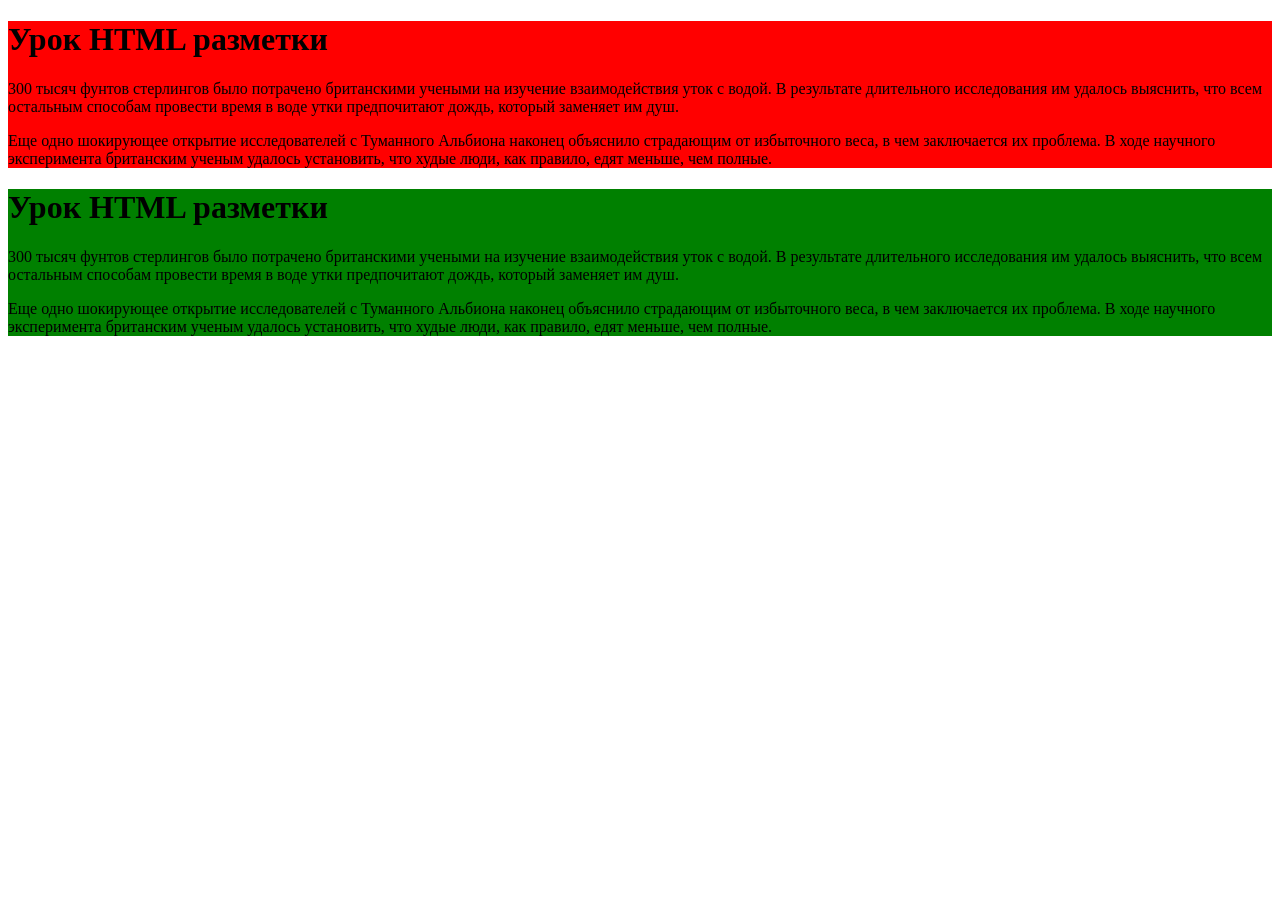
<file: index.html>
<!DOCTYPE html>
<html lang="ru">
<head>
	<meta charset="UTF-8">
	<title>"Урок HTML разметки"</title>
	<meta name="description" content="Урок HTML разметки">
	<meta name="keywords" comtent="html,Lesson">
</head>
<body>
	<div class="content">
		<h1>Урок HTML разметки</h1>
		<p>300 тысяч фунтов стерлингов было потрачено британскими учеными на изучение взаимодействия уток с водой. В результате длительного исследования им удалось выяснить, что всем остальным способам провести время в воде утки предпочитают дождь, который заменяет им душ.</p>
	
		<p>Еще одно шокирующее открытие исследователей с Туманного Альбиона наконец объяснило страдающим от избыточного веса, в чем заключается их проблема. В ходе научного эксперимента британским ученым удалось установить, что худые люди, как правило, едят меньше, чем полные.</p>
	</div>
	<div class="content1">
		<h1>Урок HTML разметки</h1>
		<p>300 тысяч фунтов стерлингов было потрачено британскими учеными на изучение взаимодействия уток с водой. В результате длительного исследования им удалось выяснить, что всем остальным способам провести время в воде утки предпочитают дождь, который заменяет им душ.</p>
	
		<p>Еще одно шокирующее открытие исследователей с Туманного Альбиона наконец объяснило страдающим от избыточного веса, в чем заключается их проблема. В ходе научного эксперимента британским ученым удалось установить, что худые люди, как правило, едят меньше, чем полные.</p>
	</div>

	<style type="text/css">
		
		.content {
			background-color: red;
		}

		.content1 {
			background-color: green;
		}

		
	</style>
</body>
</html>
</file>
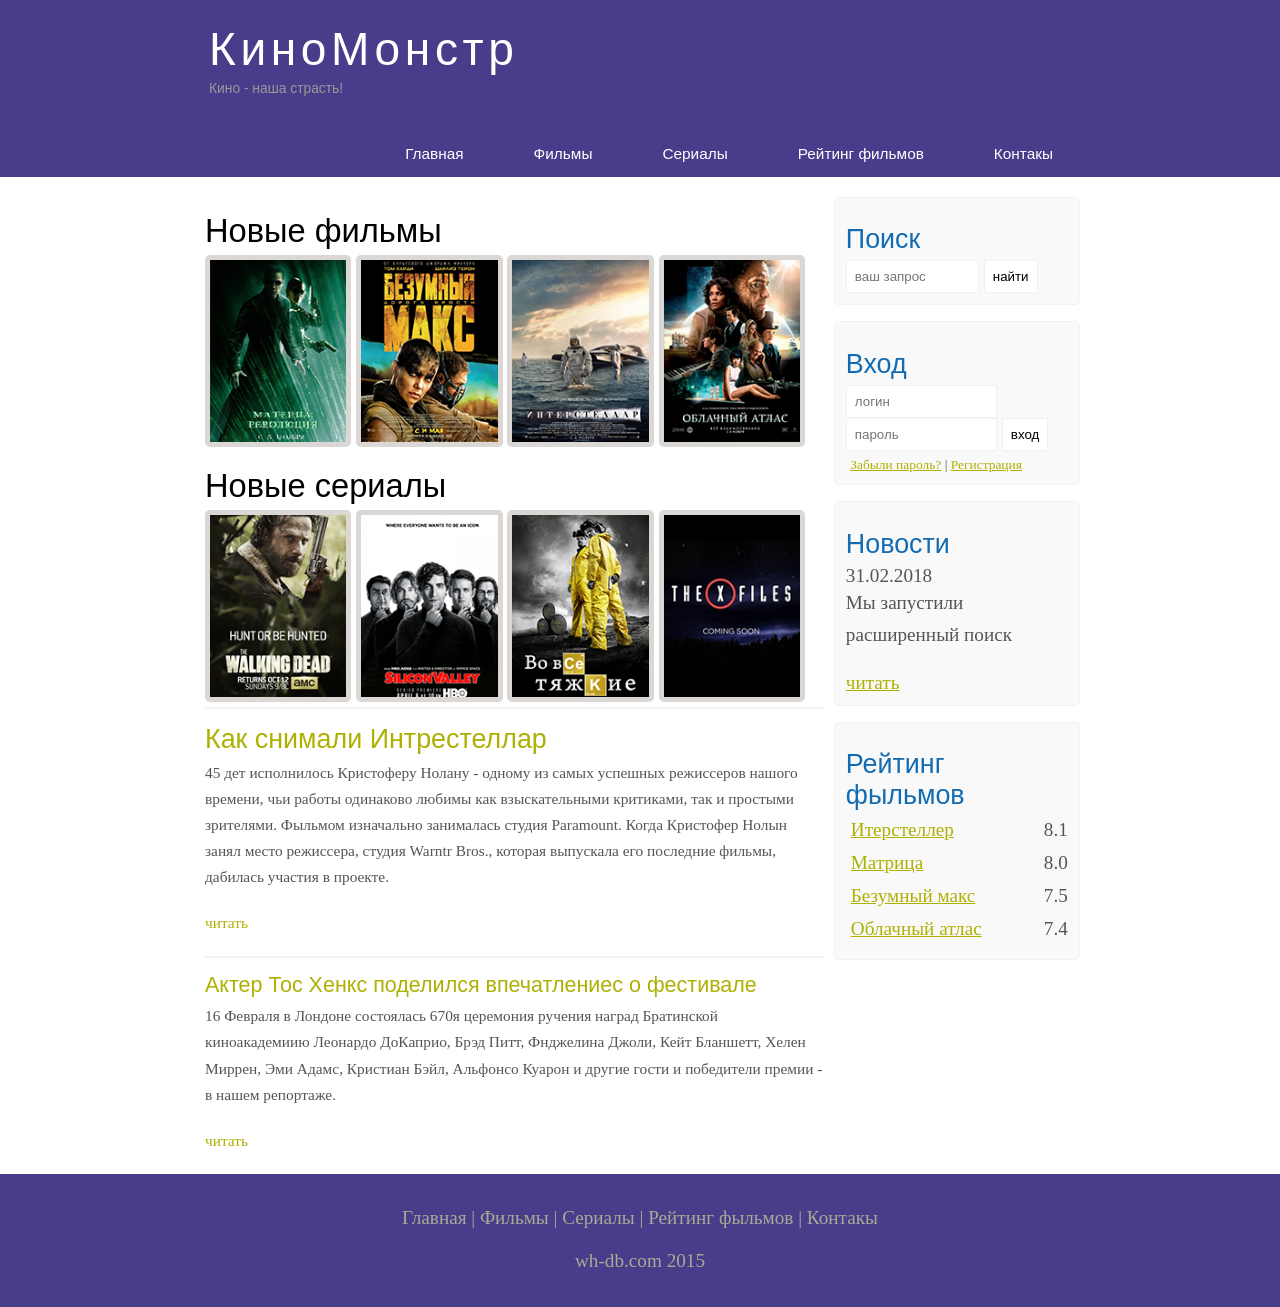
<file: kinomonster/index.html>
<!DOCTYPE html>
<html lang="en">
<head>
	<meta charset="UTF-8">
	<meta name="viewport" content="width=device-width, intitial-scale-1.0">
	<title>Главная</title>
	<meta name="description" content="Киномонстр - ето портал о кино">
	<meta mame="keywords" content="фильми, фильми онлайн, hd">
	<link rel="stylesheet" type="text/css" href="assets/css/style.css">
</head>
<body>

	<div class="main">
		<div class="header">
			<div class="logo">
				<div class="logo_text">
					<h1><a href="index.html">КиноМонстр</a></h1>
					<h2>Кино - наша страсть!</h2>

				</div>
			</div>	

			<div class="menubar">

				<ul class="menu">
					
					<li class="selected"><a href="index.html">Главная</a></li>
					<li><a href="films.html">Фильмы</a></li>
					<li><a href="#">Сериалы</a></li>
					<li><a href="rating.html">Рейтинг фильмов</a></li>
					<li><a href="contact.html">Контакы</a></li>
				</ul>

			</div>
		</div>



		<div class="site_content">

			<div class="sidebar_container">
				<div class="sidebar">
					<h2>Поиск</h2>
					<form method="post" action="#" id="search_form">
						<input type="search" name="search_field" placeholder="ваш запрос" />
						<input type="submit" class="btn" value="найти" />
					</form>
				</div>
				<div class="sidebar">
					<h2>Вход</h2>
					<form method="post" action="#" id="login"> 

						<input type="text" name="login_field" placeholder="логин"/>
						<input type="password" name="password_field" placeholder="пароль"/>
						<input type="submit" class="btn" value="вход"/>
						<div class="lables_passreg_text">
							<span><a href="#">Забыли пароль?</a></span> | <span><a href="#">Регистрация</a></span>
						</div>

					</form>
				</div>

				<div class="sidebar">
					<h2>Новости</h2>
					<span>31.02.2018</span>
					<p>Мы запустили расширенный поиск</p>
					<a href="#">читать</a>
				</div>

				<div class="sidebar">
					<h2>Рейтинг фыльмов</h2>
					<ul>
						<li><a href="show.html">Итерстеллер</a><span class="rating_sidebar">8.1</span></li>
						<li><a href="#">Матрица</a><span class="rating_sidebar">8.0</span></li>
						<li><a href="#">Безумный макс</a><span class="rating_sidebar">7.5</span></li>
						<li><a href="#">Облачный атлас</a><span class="rating_sidebar">7.4</span></li>
					</ul>
				</div>
				
			</div>

			<div class="content">
				
				<h1>Новые фильмы</h1>

				<div class="films_block">
					
					<a href="#"><img src=assets/img/matrix.png></a>
					<a href="#"><img src=assets/img/max.png></a>
					<a href="show.html"><img src=assets/img/inter.png></a>
					<a href="#"><img src=assets/img/cloud.png></a>
				
				</div>

				<h1>Новые сериалы</h1>

				<div class="films_block">
					
					<a href="#"><img src=assets/img/dead.png></a>
					<a href="#"><img src=assets/img/silicon.png></a>
					<a href="#"><img src=assets/img/breakingbad.png></a>
					<a href="#"><img src=assets/img/xfiles.png></a>

				</div>

				<div class="posts">
					
					<hr>
					<h2><a href="#"> Как снимали Интрестеллар</a></h2>
					<div class="posts_content">
							
						<p>

							45 дет исполнилось Кристоферу Нолану - одному из самых успешных режиссеров нашого времени, чьи работы одинаково любимы
							как взыскательными критиками, так и простыми зрителями. Фыльмом изначально занималась студия Paramount. Когда Кристофер Нолын занял место режиссера, студия Warntr Bros., которая выпускала его последние фильмы, дабилась участия в проекте.
								
						</p>

						<p><a href="#">читать</a></p>

					<hr>
					<h2><a href="#">Актер Тос Хенкс поделился впечатлениес о фестивале </a></a></h2>

					<p>
						
							16 Февраля в Лондоне состоялась 670я церемония ручения наград Братинской
							киноакадемиию Леонардо ДоКаприо, Брэд Питт, Фнджелина Джоли, Кейт Бланшетт, Хелен
							Миррен, Эми Адамс, Кристиан Бэйл, Альфонсо Куарон и другие гости и победители премии 
							- в нашем репортаже.

					</p>

					<p><a href="#">читать</a></p>


					</div>

					



				</div>		

			</div>	



		</div>







		<div class="footer">
			<p>
				<a href="index.html">Главная</a> |
				<a href="films.html">Фильмы</a> |
				<a href="#">Сериалы</a> |
				<a href="rating.html">Рейтинг фыльмов</a> |
				<a href="contact.html">Контакы</a>
			</p>
			<p>wh-db.com 2015</p>
		</div>

		</div>
	
</body>
</html>
</file>
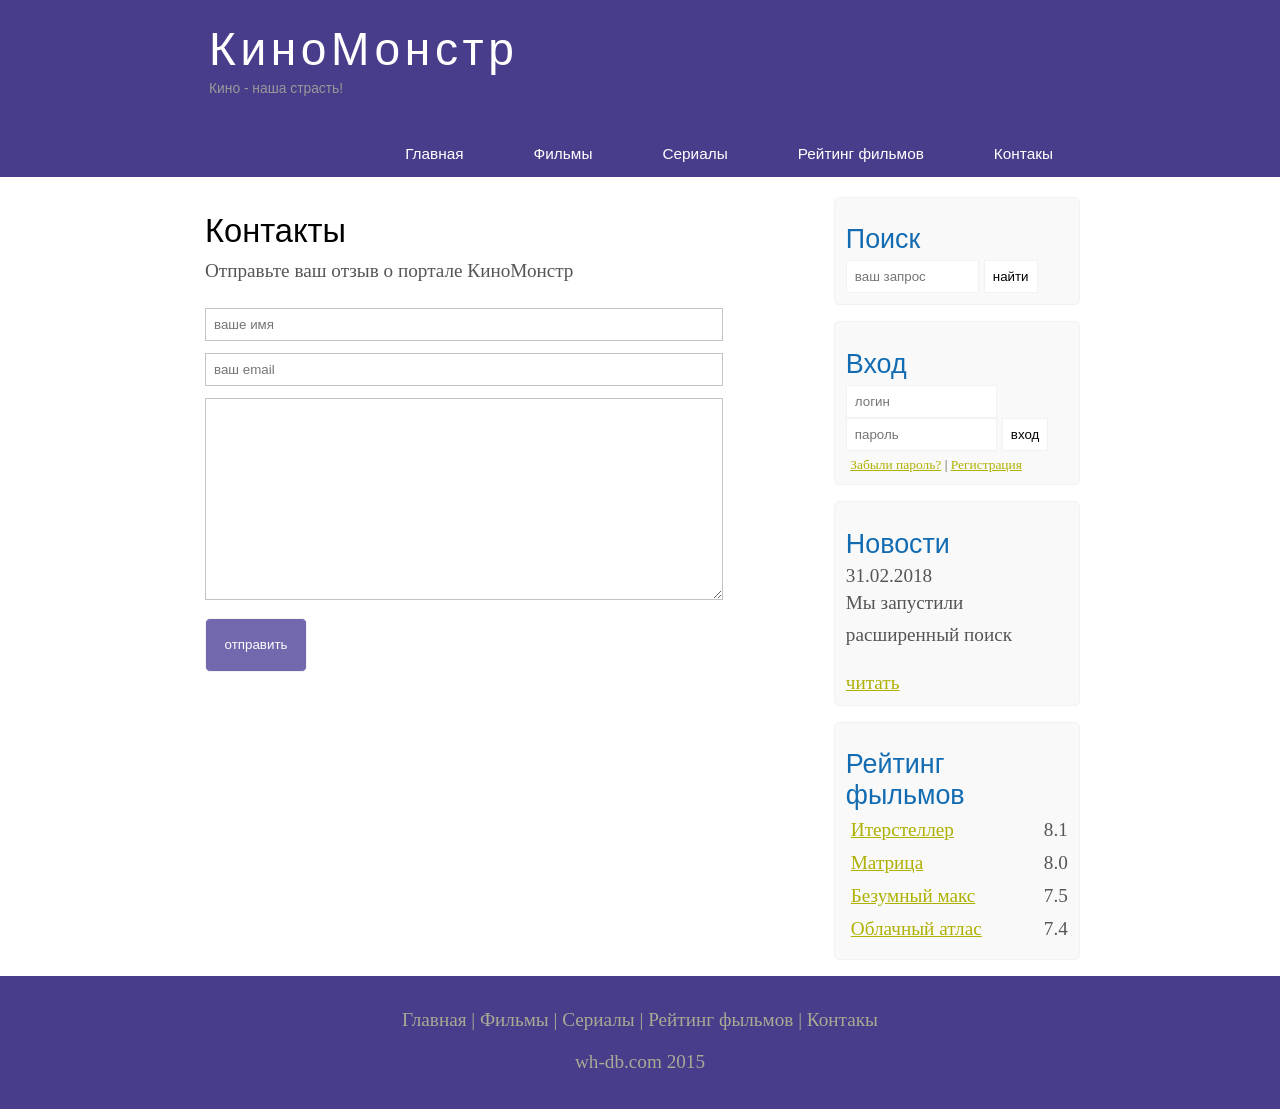
<file: kinomonster/contact.html>
<!DOCTYPE html>
<html lang="en">
<head>
	<meta charset="UTF-8">
	<meta name="viewport" content="width=device-width, intitial-scale-1.0">
	<title>Контакты</title>
	<meta name="description" content="Киномонстр - ето портал о кино">
	<meta mame="keywords" content="фильми, фильми онлайн, hd">
	<link rel="stylesheet" type="text/css" href="assets/css/style.css">
</head>
<body>

	<div class="main">
		<div class="header">
			<div class="logo">
				<div class="logo_text">
					<h1><a href="index.html">КиноМонстр</a></h1>
					<h2>Кино - наша страсть!</h2>

				</div>
			</div>	

			<div class="menubar">

				<ul class="menu">
					<li><a href="index.html">Главная</a></li>
					<li><a href="films.html">Фильмы</a></li>
					<li><a href="#">Сериалы</a></li>
					<li><a href="rating.html">Рейтинг фильмов</a></li>
					<li class="selected"><a href="contact.html">Контакы</a></li>
				</ul>

			</div>
		</div>



		<div class="site_content">

			<div class="sidebar_container">
				<div class="sidebar">
					<h2>Поиск</h2>
					<form method="post" action="#" id="search_form">
						<input type="search" name="search_field" placeholder="ваш запрос" />
						<input type="submit" class="btn" value="найти" />
					</form>
				</div>
				<div class="sidebar">
					<h2>Вход</h2>
					<form method="post" action="#" id="login"> 

						<input type="text" name="login_field" placeholder="логин"/>
						<input type="password" name="password_field" placeholder="пароль"/>
						<input type="submit" class="btn" value="вход"/>
						<div class="lables_passreg_text">
							<span><a href="#">Забыли пароль?</a></span> | <span><a href="#">Регистрация</a></span>
						</div>

					</form>
				</div>

				<div class="sidebar">
					<h2>Новости</h2>
					<span>31.02.2018</span>
					<p>Мы запустили расширенный поиск</p>
					<a href="#">читать</a>
				</div>

				<div class="sidebar">
					<h2>Рейтинг фыльмов</h2>
					<ul>
						<li><a href="show.html">Итерстеллер</a><span class="rating_sidebar">8.1</span></li>
						<li><a href="#">Матрица</a><span class="rating_sidebar">8.0</span></li>
						<li><a href="#">Безумный макс</a><span class="rating_sidebar">7.5</span></li>
						<li><a href="#">Облачный атлас</a><span class="rating_sidebar">7.4</span></li>
					</ul>
				</div>
				
			</div>

			<div class="content">
				
				<h1>Контакты</h1>
				<p>Отправьте ваш отзыв о портале КиноМонстр</p>
	
				<div class="send send_contact">	
					<form method="post" action="#" id="contact">
						<input type="text" name="review_name" placeholder="ваше имя">
						<input type="text" name="review_email" placeholder="ваш email">
						<textarea name="review_text"></textarea>
						<input class="btn" type="submit" value="отправить">
					</form>
				</div>


			

			</div>

					

			



		</div>
			<div class="footer">
			<p>
				<a href="index.html">Главная</a> |
				<a href="films.html">Фильмы</a> |
				<a href="#">Сериалы</a> |
				<a href="rating.html">Рейтинг фыльмов</a> |
				<a href="contact.html">Контакы</a>
			</p>
			<p>wh-db.com 2015</p>
			</div>



	</div>
	
</body>
</html>
</file>
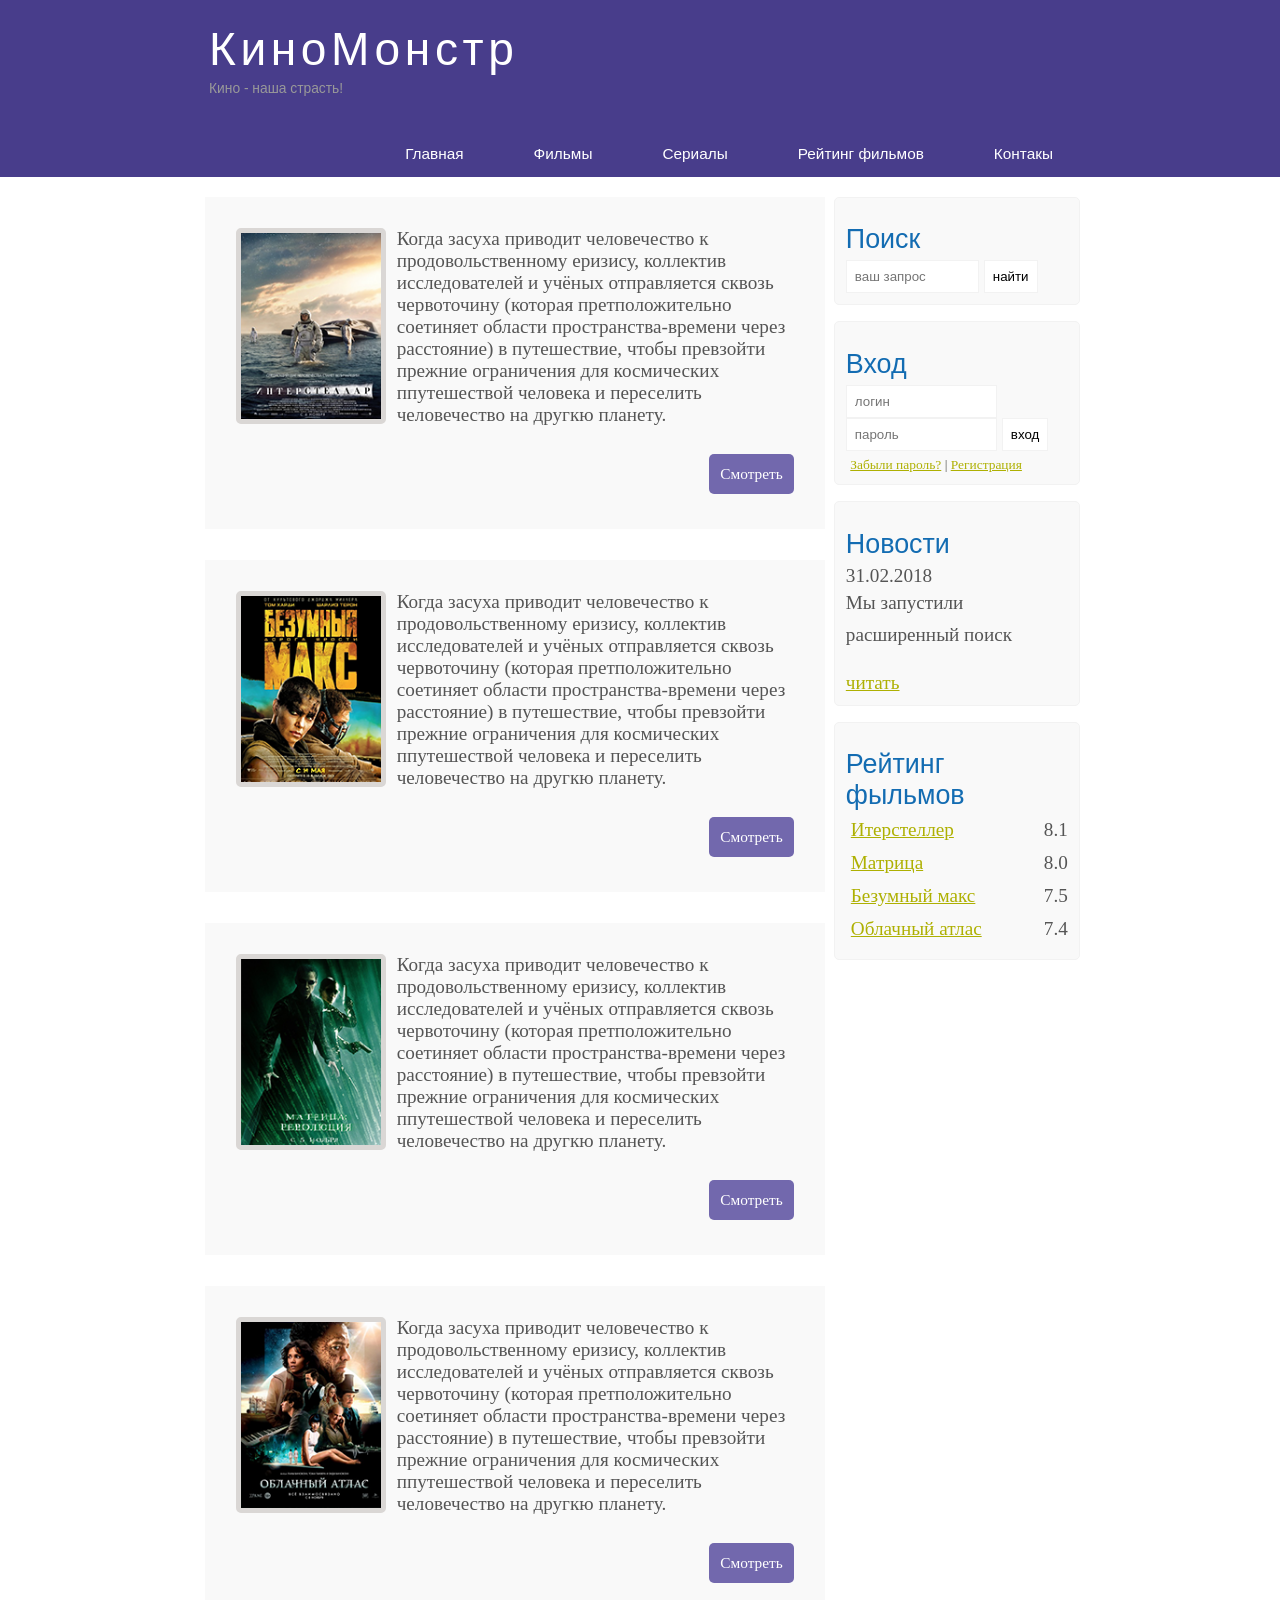
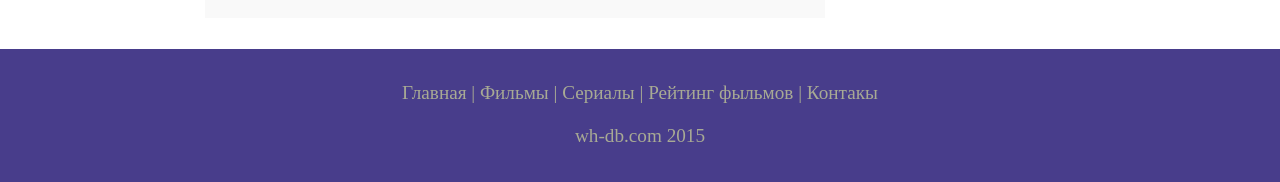
<file: kinomonster/films.html>
<!DOCTYPE html>
<html lang="en">
<head>
	<meta charset="UTF-8">
	<meta name="viewport" content="width=device-width, intitial-scale-1.0">
	<title>Фильмы</title>
	<meta name="description" content="Киномонстр - ето портал о кино">
	<meta mame="keywords" content="фильми, фильми онлайн, hd">
	<link rel="stylesheet" type="text/css" href="assets/css/style.css">
</head>
<body>

	<div class="main">
		<div class="header">
			<div class="logo">
				<div class="logo_text">
					<h1><a href="index.html">КиноМонстр</a></h1>
					<h2>Кино - наша страсть!</h2>

				</div>
			</div>	

			<div class="menubar">

				<ul class="menu">
					<li><a href="index.html">Главная</a></li>
					<li class="selected"><a href="films.html">Фильмы</a></li>
					<li><a href="#">Сериалы</a></li>
					<li><a href="rating.html">Рейтинг фильмов</a></li>
					<li><a href="contact.html">Контакы</a></li>
				</ul>

			</div>
		</div>



		<div class="site_content">

			<div class="sidebar_container">
				<div class="sidebar">
					<h2>Поиск</h2>
					<form method="post" action="#" id="search_form">
						<input type="search" name="search_field" placeholder="ваш запрос" />
						<input type="submit" class="btn" value="найти" />
					</form>
				</div>
				<div class="sidebar">
					<h2>Вход</h2>
					<form method="post" action="#" id="login"> 

						<input type="text" name="login_field" placeholder="логин"/>
						<input type="password" name="password_field" placeholder="пароль"/>
						<input type="submit" class="btn" value="вход"/>
						<div class="lables_passreg_text">
							<span><a href="#">Забыли пароль?</a></span> | <span><a href="#">Регистрация</a></span>
						</div>

					</form>
				</div>

				<div class="sidebar">
					<h2>Новости</h2>
					<span>31.02.2018</span>
					<p>Мы запустили расширенный поиск</p>
					<a href="#">читать</a>
				</div>

				<div class="sidebar">
					<h2>Рейтинг фыльмов</h2>
					<ul>
						<li><a href="show.html">Итерстеллер</a><span class="rating_sidebar">8.1</span></li>
						<li><a href="#">Матрица</a><span class="rating_sidebar">8.0</span></li>
						<li><a href="#">Безумный макс</a><span class="rating_sidebar">7.5</span></li>
						<li><a href="#">Облачный атлас</a><span class="rating_sidebar">7.4</span></li>
					</ul>
				</div>
				
			</div>

			<div class="content">
				<div class="info_film">
					<img src="assets/img/inter.png">
					Когда засуха приводит человечество к продовольственному еризису, коллектив исследователей и учёных отправляется сквозь
					червоточину (которая претположительно соетиняет области пространства-времени через расстояние) в путешествие, чтобы 
					превзойти прежние ограничения для космических ппутешествой человека и переселить человечество на другкю планету.
					<div class="button"><a href="show.html">Смотреть</a></div>
				</div>

				<div class="info_film">
					<img src="assets/img/max.png">
					Когда засуха приводит человечество к продовольственному еризису, коллектив исследователей и учёных отправляется сквозь
					червоточину (которая претположительно соетиняет области пространства-времени через расстояние) в путешествие, чтобы 
					превзойти прежние ограничения для космических ппутешествой человека и переселить человечество на другкю планету.
					<div class="button"><a href="#">Смотреть</a></div>
				</div>

				<div class="info_film">
					<img src="assets/img/matrix.png">
					Когда засуха приводит человечество к продовольственному еризису, коллектив исследователей и учёных отправляется сквозь
					червоточину (которая претположительно соетиняет области пространства-времени через расстояние) в путешествие, чтобы 
					превзойти прежние ограничения для космических ппутешествой человека и переселить человечество на другкю планету.
					<div class="button"><a href="#">Смотреть</a></div>
				</div>

				<div class="info_film">
					<img src="assets/img/cloud.png">
					Когда засуха приводит человечество к продовольственному еризису, коллектив исследователей и учёных отправляется сквозь
					червоточину (которая претположительно соетиняет области пространства-времени через расстояние) в путешествие, чтобы 
					превзойти прежние ограничения для космических ппутешествой человека и переселить человечество на другкю планету.
					<div class="button"><a href="#">Смотреть</a></div>
				</div>
				
			

			

			</div>

					

			



		</div>
			<div class="footer">
			<p>
				<a href="index.html">Главная</a> |
				<a href="films.html">Фильмы</a> |
				<a href="#">Сериалы</a> |
				<a href="rating.html">Рейтинг фыльмов</a> |
				<a href="contact.html">Контакы</a>
			</p>
			<p>wh-db.com 2015</p>
			</div>



	</div>
	
</body>
</html>
</file>
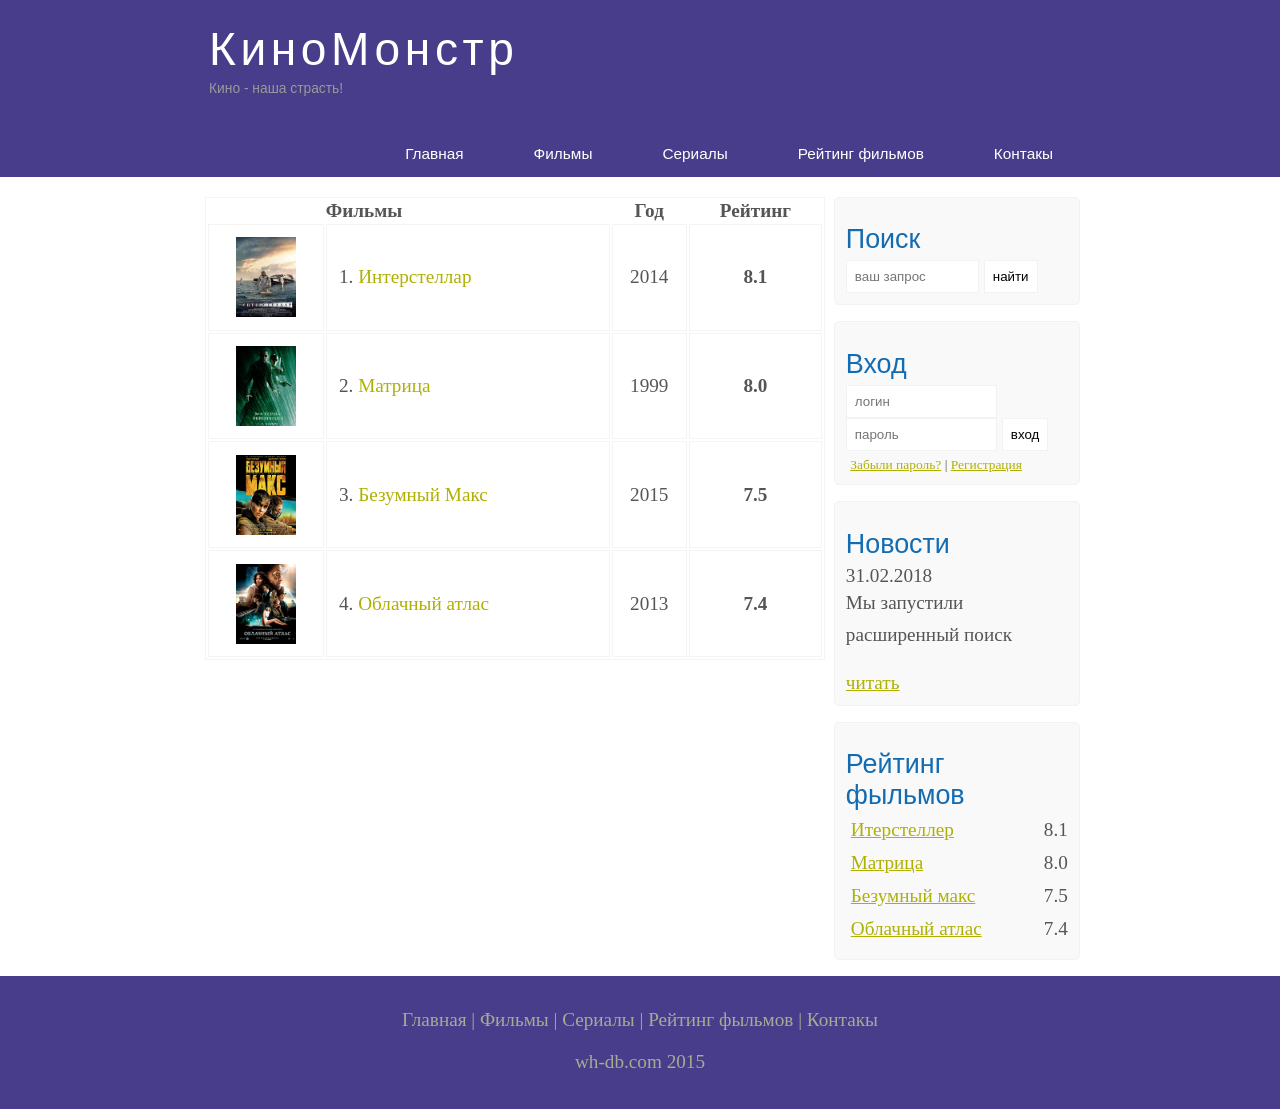
<file: kinomonster/rating.html>
<!DOCTYPE html>
<html lang="en">
<head>
	<meta charset="UTF-8">
	<meta name="viewport" content="width=device-width, intitial-scale-1.0">
	<title>Рейтинг</title>
	<meta name="description" content="Киномонстр - ето портал о кино">
	<meta mame="keywords" content="фильми, фильми онлайн, hd">
	<link rel="stylesheet" type="text/css" href="assets/css/style.css">
</head>
<body>

	<div class="main">
		<div class="header">
			<div class="logo">
				<div class="logo_text">
					<h1><a href="index.html">КиноМонстр</a></h1>
					<h2>Кино - наша страсть!</h2>

				</div>
			</div>	

			<div class="menubar">

				<ul class="menu">
					<li><a href="index.html">Главная</a></li>
					<li><a href="films.html">Фильмы</a></li>
					<li><a href="#">Сериалы</a></li>
					<li class="selected"><a href="rating.html">Рейтинг фильмов</a></li>
					<li><a href="contact.html">Контакы</a></li>
				</ul>

			</div>
		</div>



		<div class="site_content">

			<div class="sidebar_container">
				<div class="sidebar">
					<h2>Поиск</h2>
					<form method="post" action="#" id="search_form">
						<input type="search" name="search_field" placeholder="ваш запрос" />
						<input type="submit" class="btn" value="найти" />
					</form>
				</div>
				<div class="sidebar">
					<h2>Вход</h2>
					<form method="post" action="#" id="login"> 

						<input type="text" name="login_field" placeholder="логин"/>
						<input type="password" name="password_field" placeholder="пароль"/>
						<input type="submit" class="btn" value="вход"/>
						<div class="lables_passreg_text">
							<span><a href="#">Забыли пароль?</a></span> | <span><a href="#">Регистрация</a></span>
						</div>

					</form>
				</div>

				<div class="sidebar">
					<h2>Новости</h2>
					<span>31.02.2018</span>
					<p>Мы запустили расширенный поиск</p>
					<a href="#">читать</a>
				</div>

				<div class="sidebar">
					<h2>Рейтинг фыльмов</h2>
					<ul>
						<li><a href="show.html">Итерстеллер</a><span class="rating_sidebar">8.1</span></li>
						<li><a href="#">Матрица</a><span class="rating_sidebar">8.0</span></li>
						<li><a href="#">Безумный макс</a><span class="rating_sidebar">7.5</span></li>
						<li><a href="#">Облачный атлас</a><span class="rating_sidebar">7.4</span></li>
					</ul>
				</div>
				
			</div>

			<div class="content">
			
				

					<table>

						<tr>
							
							<th></th>
							<th>Фильмы</th>
							<th class="center">Год</th>
							<th class="center">Рейтинг</th>
							
						</tr>

						<tr>
							<td class="center"><img src="assets/img/inter.png"></td>
							<td>1. <a href="show.html">Интерстеллар</a></td>
							<td class="center">2014</td>
							<td class="center rating">8.1</td>
						</tr>
						<tr>
							<td class="center"><img src="assets/img/matrix.png"></td>
							<td>2. <a href="#">Матрица</a></td>
							<td class="center">1999</td>
							<td class="center rating">8.0</td>
						</tr>
						<tr>
							<td class="center"><img src="assets/img/max.png"></td>
							<td>3. <a href="#">Безумный Макс</a></td>
							<td class="center">2015</td>
							<td class="center rating">7.5</td>
						</tr>
						<tr>
							<td class="center"><img src="assets/img/cloud.png"></td>
							<td>4. <a href="#">Облачный атлас</a></td>
							<td class="center">2013</td>
							<td class="center rating">7.4</td>
						</tr>
					

								
						
						


					</table>
					

				

			

			</div>

					

			



		</div>
			<div class="footer">
			<p>
				<a href="index.html">Главная</a> |
				<a href="films.html">Фильмы</a> |
				<a href="#">Сериалы</a> |
				<a href="rating.html">Рейтинг фыльмов</a> |
				<a href="contact.html">Контакы</a>
			</p>
			<p>wh-db.com 2015</p>
			</div>



	</div>
	
</body>
</html>
</file>
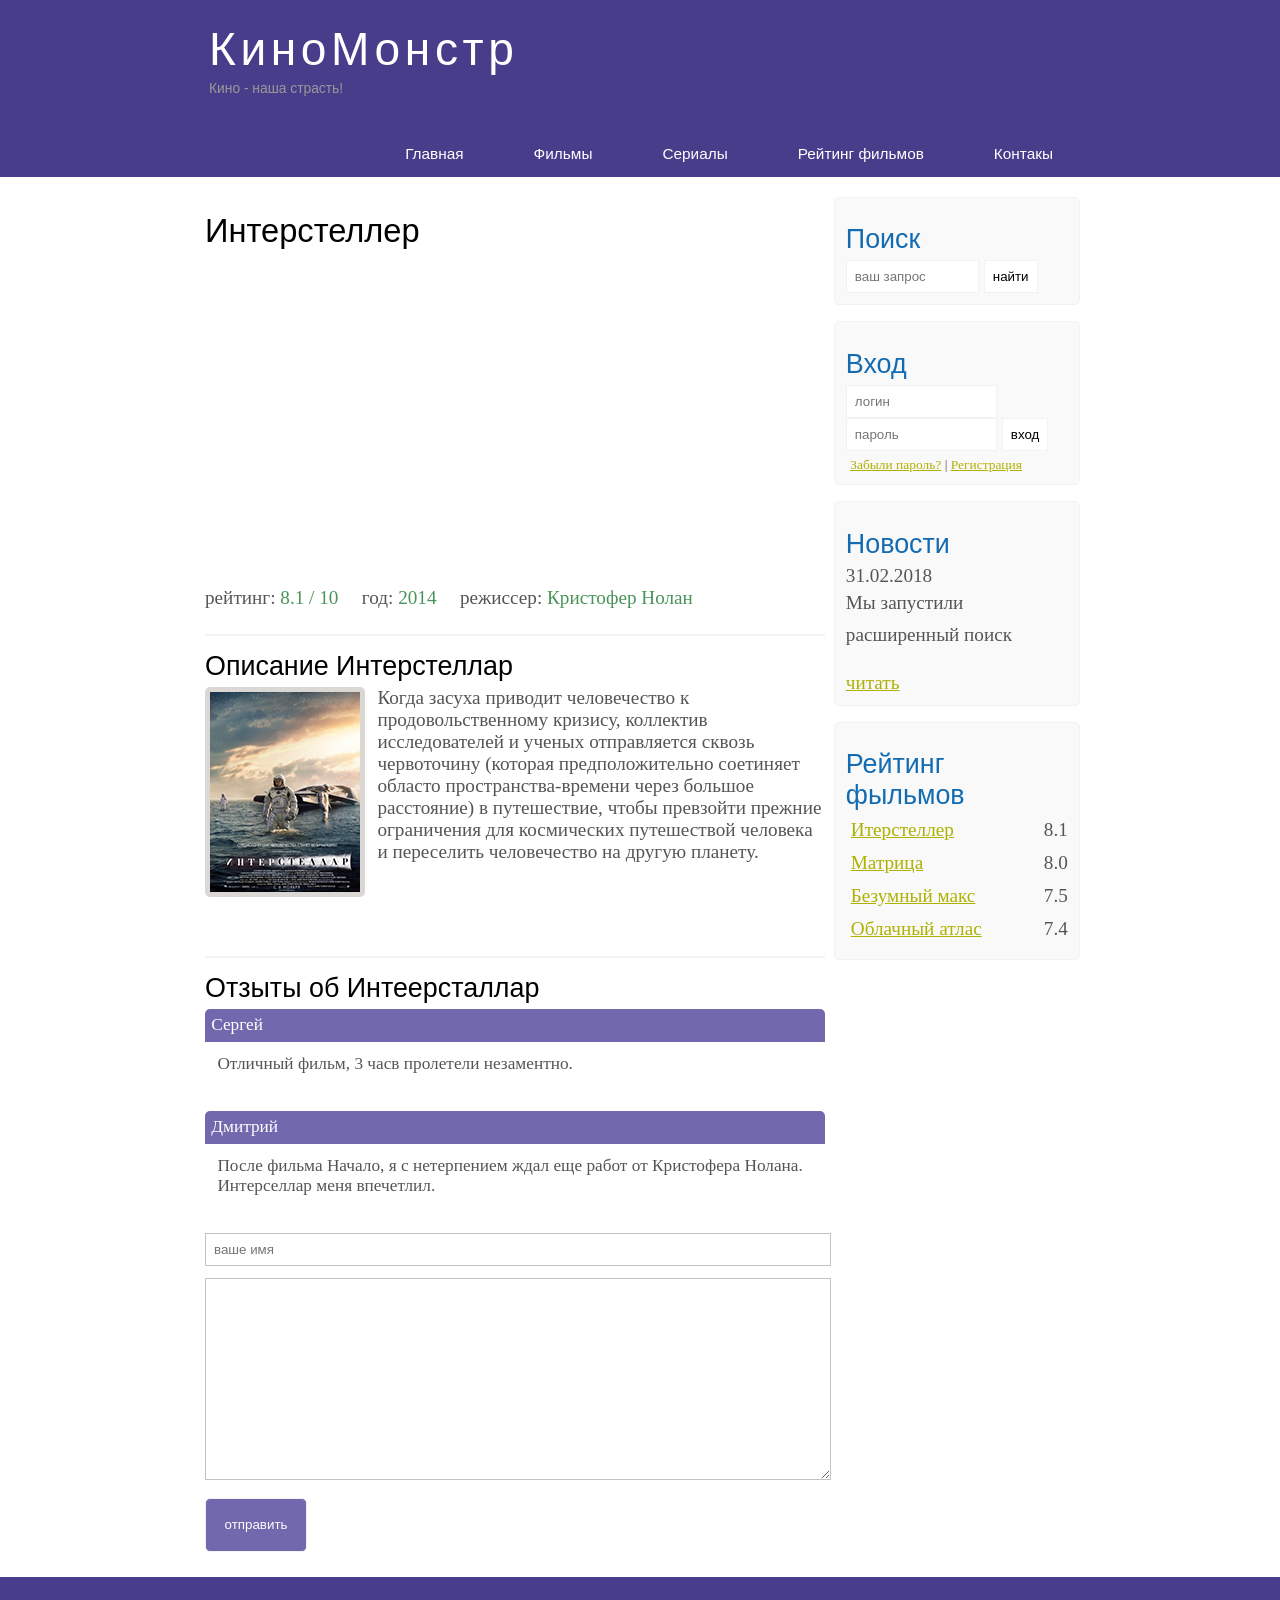
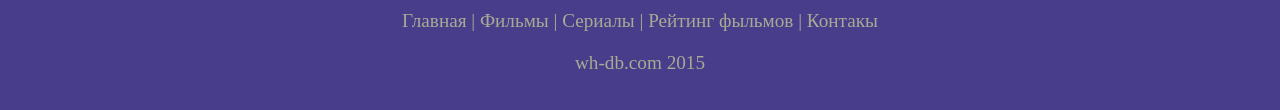
<file: kinomonster/show.html>
<!DOCTYPE html>
<html lang="en">
<head>
	<meta charset="UTF-8">
	<meta name="viewport" content="width=device-width, intitial-scale-1.0">
	<title>Интарстеллар</title>
	<meta name="description" content="Киномонстр - ето портал о кино">
	<meta mame="keywords" content="фильми, фильми онлайн, hd">
	<link rel="stylesheet" type="text/css" href="assets/css/style.css">
</head>
<body>

	<div class="main">
		<div class="header">
			<div class="logo">
				<div class="logo_text">
					<h1><a href="index.html">КиноМонстр</a></h1>
					<h2>Кино - наша страсть!</h2>

				</div>
			</div>	

			<div class="menubar">

				<ul class="menu">
					<li><a href="#">Главная</a></li>
					<li><a href="films.html">Фильмы</a></li>
					<li><a href="#">Сериалы</a></li>
					<li><a href="rating.html">Рейтинг фильмов</a></li>
					<li><a href="contact.html">Контакы</a></li>
				</ul>

			</div>
		</div>



		<div class="site_content">

			<div class="sidebar_container">
				<div class="sidebar">
					<h2>Поиск</h2>
					<form method="post" action="#" id="search_form">
						<input type="search" name="search_field" placeholder="ваш запрос" />
						<input type="submit" class="btn" value="найти" />
					</form>
				</div>
				<div class="sidebar">
					<h2>Вход</h2>
					<form method="post" action="#" id="login"> 

						<input type="text" name="login_field" placeholder="логин"/>
						<input type="password" name="password_field" placeholder="пароль"/>
						<input type="submit" class="btn" value="вход"/>
						<div class="lables_passreg_text">
							<span><a href="#">Забыли пароль?</a></span> | <span><a href="#">Регистрация</a></span>
						</div>

					</form>
				</div>

				<div class="sidebar">
					<h2>Новости</h2>
					<span>31.02.2018</span>
					<p>Мы запустили расширенный поиск</p>
					<a href="#">читать</a>
				</div>

				<div class="sidebar">
					<h2>Рейтинг фыльмов</h2>
					<ul>
						<li><a href="show.html">Итерстеллер</a><span class="rating_sidebar">8.1</span></li>
						<li><a href="#">Матрица</a><span class="rating_sidebar">8.0</span></li>
						<li><a href="#">Безумный макс</a><span class="rating_sidebar">7.5</span></li>
						<li><a href="#">Облачный атлас</a><span class="rating_sidebar">7.4</span></li>
					</ul>
				</div>
				
			</div>

			<div class="content">
				<h1>Интерстеллер</h1>

				<iframe width="560" height="315" src="https://www.youtube.com/embed/m2vijtILDuk" frameborder="0" allow="accelerometer; autoplay; clipboard-write; encrypted-media; gyroscope; picture-in-picture" allowfullscreen></iframe>
				
				<div class="info_film_page">
					<span class="lavel">рейтинг: </span><span class="value">8.1 / 10</span>
					<span class="lavel">год: </span><span class="value">2014</span>
					<span class="lavel">режиссер: </span><span class="value">Кристофер Нолан</span>
				</div>

				<hr>

				<h2>Описание Интерстеллар</h2>
				<div class="description_film">
					<img src="assets/img/inter.png">
				Когда засуха приводит человечество к продовольственному кризису, коллектив исследователей и ученых отправляется
				сквозь червоточину (которая предположительно соетиняет областо пространства-времени через большое расстояние)
				в путешествие, чтобы превзойти прежние ограничения для космических путешествой человека и переселить человечество
				на другую планету.
				</div>
							

				<hr>
				<h2>Отзыты об Интеерсталлар</h2>

				<div class="reviews">
					
					<div class="review_name">
						Сергей
					</div>
					<div class="review_text">
						Отличный фильм, 3 часв пролетели незаментно.
					</div>	

				</div>

				<div class="reviews">
					
					<div class="review_name">
						Дмитрий
					</div>
					<div class="review_text">
						После фильма Начало, я с нетерпением ждал еще работ от Кристофера Нолана. Интерселлар меня впечетлил.
					</div>	

				</div>

				<div class="send">
					
					<form method="post" action="#" id="review">
						
						
						<input type="text" name="review_name" placeholder="ваше имя">
						<textarea name="review_text"></textarea>
						<input type="submit" value="отправить">

					</form>


				</div>


			</div>	



		</div>






		<div class="footer">
			<p>
				<a href="index.html">Главная</a> |
				<a href="films.html">Фильмы</a> |
				<a href="#">Сериалы</a> |
				<a href="rating.html">Рейтинг фыльмов</a> |
				<a href="contact.html">Контакы</a>
			</p>
			<p>wh-db.com 2015</p>
		</div>

		</div>
	
</body>
</html>
</file>
<file: kinomonster/assets/css/style.css>
*{
	margin: 0;
	padding: 0;
}

body {
	font-size: 1.2em;
	background-color: #fff;
	color: #555;
}

p {
	padding: 0 0 20px 0;
	line-height: 1.7em;
}

input[type="text"], input[type="password"], input[type="search"] {
	color: #5d5d5d;
	width: 60%;
	padding: 8px;
}

h1, h2 {
	font: normal 170% 'century gothic', arial;
	margin: : 0 0 15px 0;
	padding: 15px 0 5px 0;
	color: #000;
}

h2 {
	font-size: 140%;
}

input, textarea {
	outline: none;
	border: none;
	border: solid 1px #f2f2f2;
}

a, a:hover {
	outline: none;
	text-emphasis: underline;
	color: #aeb002;
}

ul {
	margin: 2px 0 22px 17px;
}

ul li {
	margin: 0 0 6px 0;
	padding: 0 0 4px 5px;
	line-height: 1.5em;
}

.header {
	background-color: darkslateblue;
	height: 177px;
	font-size: 0.8em;
	margin-left: 0px;
	margin-right: 0px;
	min-width: 900px;
}
.main, .logo, .menubar, .site_content, .footer {
	margin-left: auto;
	margin-right: auto;
}

.logo {
	width: 880px;
	padding-bottom: 40px;

}
.logo h1, .logo h2 {
	font: normal 300% 'century gothic', arial, sans-serif;
	margin: 0 0 0 9px;
}
.logo_text h1, .logo_text h1 a, .logo_text h1 a:hover {
	padding: 22px 0 0 0;
	color: #fff;
	letter-spacing: 0.1em;
	text-decoration: none;
}

.logo_text h2 {
	font-size: 0.9em;
	padding: 4px 0 0 0;
	color: #999;
}

.menubar {
	width: 900px;
	height: 46px;
}

ul.menu {
	float: right;
}

ul.menu li {
	float: left;
	padding: 0 0 0 9;
	list-style: none;
	margin: 1px 2px 0 0;
}

ul.menu li a {
	font: normal 100% 'trebuched ms', sans-serif;
	display: block;
	height: 20px;
	padding: 6px 35px 5px 28px;
	color: #fff;
	text-decoration: none;
}

ul.menu li.selected a {
	color: ;
}

ul.menu li a:hover {
	color: #e4ec04;
}

hr {
	border: solid 1px #f3f3f3;
}

.site_content {
	width: 880px;
	overflow: hidden;
	margin: 20px auto 0 auto;
	background-color: white;
}

.sidebar_container {
	float: right;
	width: 224px;
}

.sidebar {
	float: right;
	width: 222px;
	padding: 5%;
	margin: 0 0 16px 0;
	border: solid 1px #f2f2f2;
	border-radius: 5px;
	background-color: #f9f9f9;
}

.btn {
	padding: 8px;
	background-color: white;
	cursor: pointer;
}

.sidebar h2 {
	color: #136cb2;
}

.lables_passreg_text {
	font-size: 0.7em;
	margin-top: 3%;
	margin-left: 2%;
}

.sidebar ul {
	margin: 0;
}

.sidebar ul li {
	list-style-type: none;
	margin: 0 0 0 0;
}

.sidebar .rating_sidebar {
	float: right;
}


.content {
	text-align: left;
	width: 620px;
	padding: 0 0 0 5px;
	float: left;
}

.content a {
	text-decoration: none;
}

.films_block {
	text-decoration: 5%;
}

.films_block img {
	border-radius: 5px;
	border: solid 5px #dad7d5;
	width: 22%;
}


.posts .posts_content {
	font-size: 0.8em;
}

.info_film_page {
	margin-top: 2%;
	margin-bottom: 4%;
}

.info_film_page .label {
	font-size: 1.2em;
}

.info_film_page .value {
	font-size: 1em;
	color: #49945a;
	margin-right: 3%;
}

.description_film {
	margin-bottom: 15%;
}

.description_film img {
	float: left;
	margin-right: 2%;
	border-radius: 5px;
	border: solid 5px #dad7d5;
}

.reviews {
	margin-bottom: 4%;
	font-size: 0.9em;
}	

.reviews .review_name {
	background-color: #7268ad;
	color: white;
	padding: 1%;
	border-top-left-radius: 5px;
	border-top-right-radius: 5px;
}

.reviews .review_text {
	padding-top: 2%;
	padding-bottom: 2%;
	padding-left: 2%;
}

.send {
	margin-bottom: 4%;

}

.send input[type="text"], textarea {
	border: solid 1px #c3c3c3;
	margin-bottom: 2%;
}

.send input[type="text"] {
	width: 98%;

}

.send textarea {
	width: 624px;
	height: 200px;
}

.send input[type="submit"] {
background-color: #7268ad;
padding: 3%;
color: white;
border-radius: 5px;

}

.send_contact input[type="text"] {
  width: 500px;
}

.send_contact textarea {
  width: 516px;
}


.info_film {
	margin-bottom: 5%;
	background-color: #f9f9f9;
	padding: 5%;
	height: 270px;
}

.info_film img {
	float: left;
	margin-right: 2%;
	border-radius: 5px;
	border: solid 5px #dad7d5;
	width: 25%;
}

.button {
	background-color: #7268ad;
	padding: 2%;
	color: white;
	border-radius: 5px;
	float: right;
	margin-top: 5%;
	clear: both;
	font-size: 0.8em;
}

.button a {
	color: white;
}

table {
	width: 100%;
	border: solid 1px #f4f4f4;
}

td {
	padding: 2%;
	border: solid 1px #f4f4f4;
}

td img {
	width: 60px;
	vertical-align: middle;
}

.center {
	text-align: center;
}

.rating {
	font-weight: bold;
}



.footer {
	width: 100%;
	height: 100px;
	padding: 28px 0 5px 0;
	text-align: center;
	background-color: darkslateblue;
	color: #a8aa94;
	margin-left: 0px;
	margin-right: 0px;
	min-width: 900px;
}

.footer a {
	color: #a8aa94;
	text-decoration: none;
}

.footer a:hover {
 color: #fff;
 text-decoration: none;
}

.footer p {
	padding: 0 0 10px 0;
}


/*CSS Mobile*/

@media only screen
and (min-device-width: 320px)
and (max-device-width: 568px) {

	.header {
		background-color: #257965;
		min-width: 100%;
		height: 20%;
		text-align: center;
	}
	.logo {
		width: 100%;
	}
	.site_content{
		width: 100%;
	}
	
	.menubar {
		width: 100%;
		height: 100%;
	}

	.content {
		width: 100%;
		text-align: center;

	}

	.site_content{
		width: 100%;
		text-align: center;
	}
	.sidebar_container {
		display: none;
	}
	.footer {
		display: none;
	}

	ul.menu {
		float: none;
	}

	ul.menu li {
		margin:0;
		padding: 0;
		float: none;
	}
	.logo h1 {
		font: normal 235% 'century gothic', arial, sans-serif;
	}
	.logo h2 {
		font: normal 100% 'century gothic', arial, sans-serif;
	}

	.content h1, h2 {
		font: normal 110% 'century gothic', arial;
	}

	.films_block img {
		width: 43%;

	}
	
	.posts_content p {
		line-height: 1.5em;
		padding: 3%;
		text-align: left;
	}
	.posts p {
		font-size: 120%;
	}



/* films page*/

.info_film {
	float: none;
	height: 100%;
}

.info_film img {
	width: 90%;
	margin-bottom: 5%;
}

.button {
	float: none;

}

/*ratint page*/

table {
	display: block;
}

th {
	font-size: 100%;
}

td {
padding: 0;
margin: 0;
font-size: 95%;
text-align: left;

}

/*show page*/

iframe {
	width: 88%;
	height: 100%;
}

.description_film {
	width: 90%;
	text-align: left;
	margin-left: 2%;
}

.description_film img {
	float: none;
	width: 73%;
	display: block;
	margin: 0;
	padding: 0;
	margin-left: 11%;
	margin-bottom: 7%;
}

.reviews {
	text-align: left;
	width: 96%;
}

.send input[type="text"] {
	width: 80%;
}

.send textarea {
	width: 85%;
}
}
</file>
